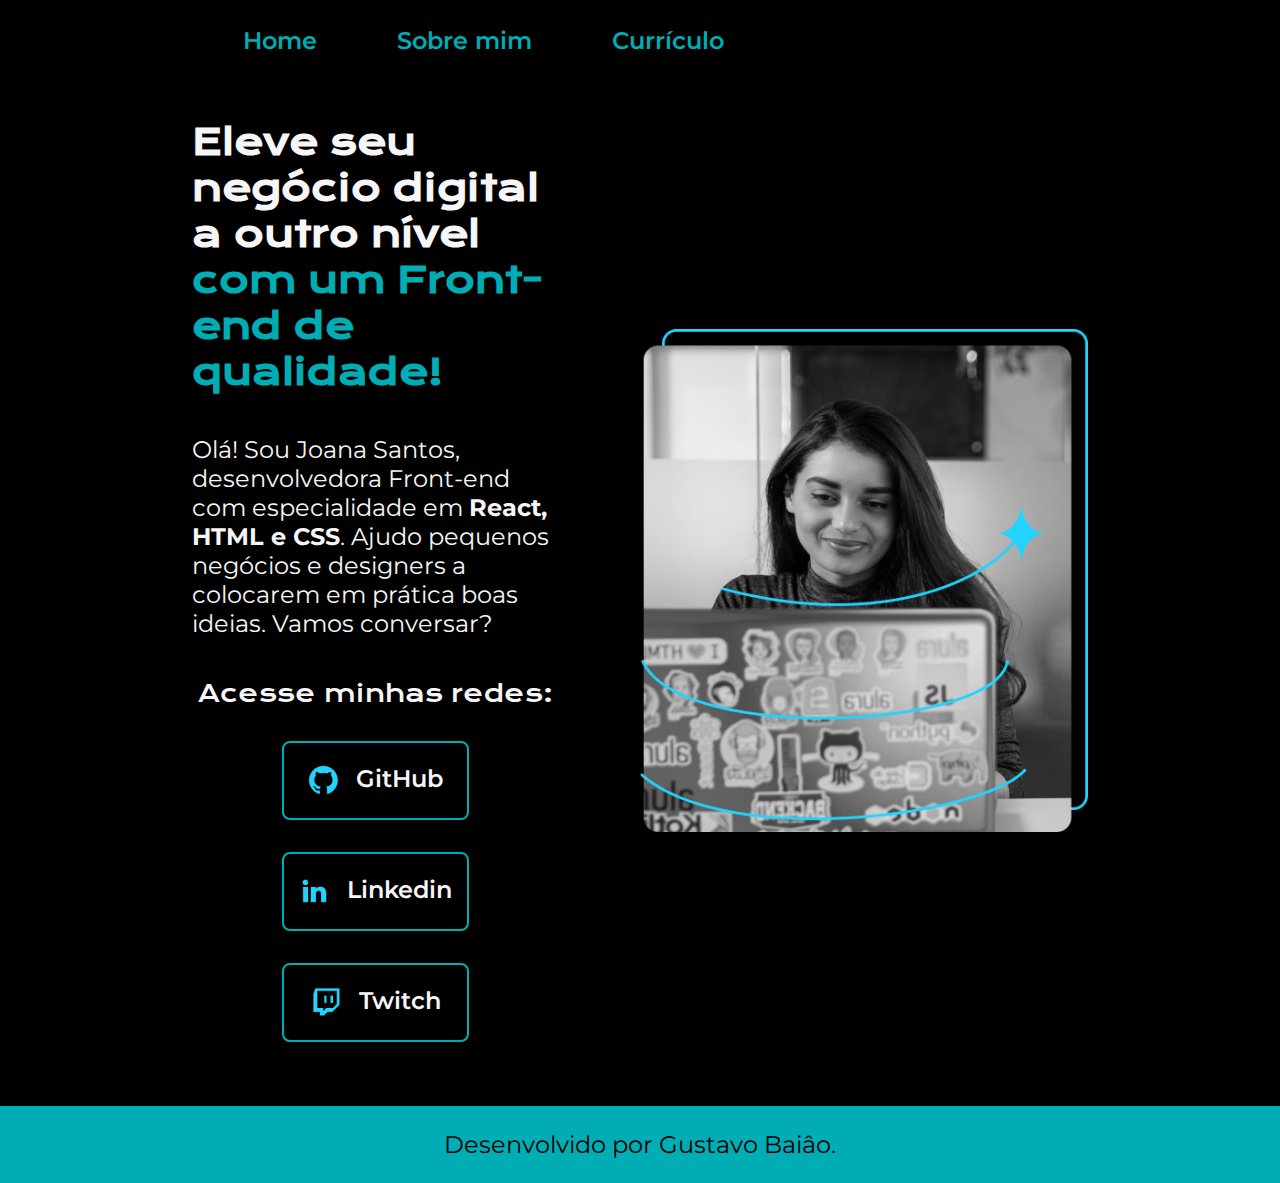
<file: index.html>
<!DOCTYPE html>
<html lang="pt-br">

<head>
  <meta charset="UTF-8" />
  <meta http-equiv="X-UA-Compatible" content="IE=edge" />
  <meta name="viewport" content="width=device-width, initial-scale=1.0" />
  <title>Portfolio</title>
  <link rel="stylesheet" href="styles/style.css">
</head>

<body>
  <header class="cabecalho">
    <nav class="cabecalho__menu">
      <a class="cabecalho__menu__link" href="index.html">Home</a>
      <a class="cabecalho__menu__link" href="about.html">Sobre mim</a>
      <a class="cabecalho__menu__link" href="curriculo.html">Currículo</a>
    </nav>
  </header>
  <main class="apresentacao">
    <section class="apresentacao__conteudo">
      <h1 class="apresentacao__conteudo__titulo">Eleve seu negócio digital a outro nível <strong
          class="titulo-destaque"> com um Front-end de
          qualidade!</strong></h1>
      <p class="apresentacao__conteudo__texto">Olá! Sou Joana Santos, desenvolvedora Front-end com especialidade em
        <strong class="s"> React, HTML e CSS</strong>. Ajudo pequenos negócios e designers a colocarem em
        prática boas ideias. Vamos conversar?
      </p>
      <div class="apresentacao__links">
        <h2 class="apresentacao__links__subtitulo">Acesse minhas redes:</h2>
        <a class="apresentacao__links__navegacao" href="https://github.com/GustavoBaiao" target="_blank">
          <img  src="./assets/github.png" alt="Logo do GitHub">
          GitHub
        </a>
        <a class="apresentacao__links__navegacao"
          href="https://www.linkedin.com/in/gustavo-gon%C3%A7alves-bai%C3%A3o-5a5680174/" target="_blank">
          <img src="./assets/linkedin.png" alt="Logo do Linkedin">
          Linkedin
        </a>
        <a class="apresentacao__links__navegacao" href="https://www.twitch.tv/slof_013" target="_blank">
          <img src="./assets/twitch.png" alt="Logo da Twitch">
          Twitch
        </a>
      </div>
    </section>
    <img class="apresentacao__imagem" src="./assets/Imagem.png" alt="Foto da Joana Santos programando">
  </main>
  <footer class="rodape">
    <p>Desenvolvido por Gustavo Baiâo.</p>
  </footer>
</body>

</html>
</file>
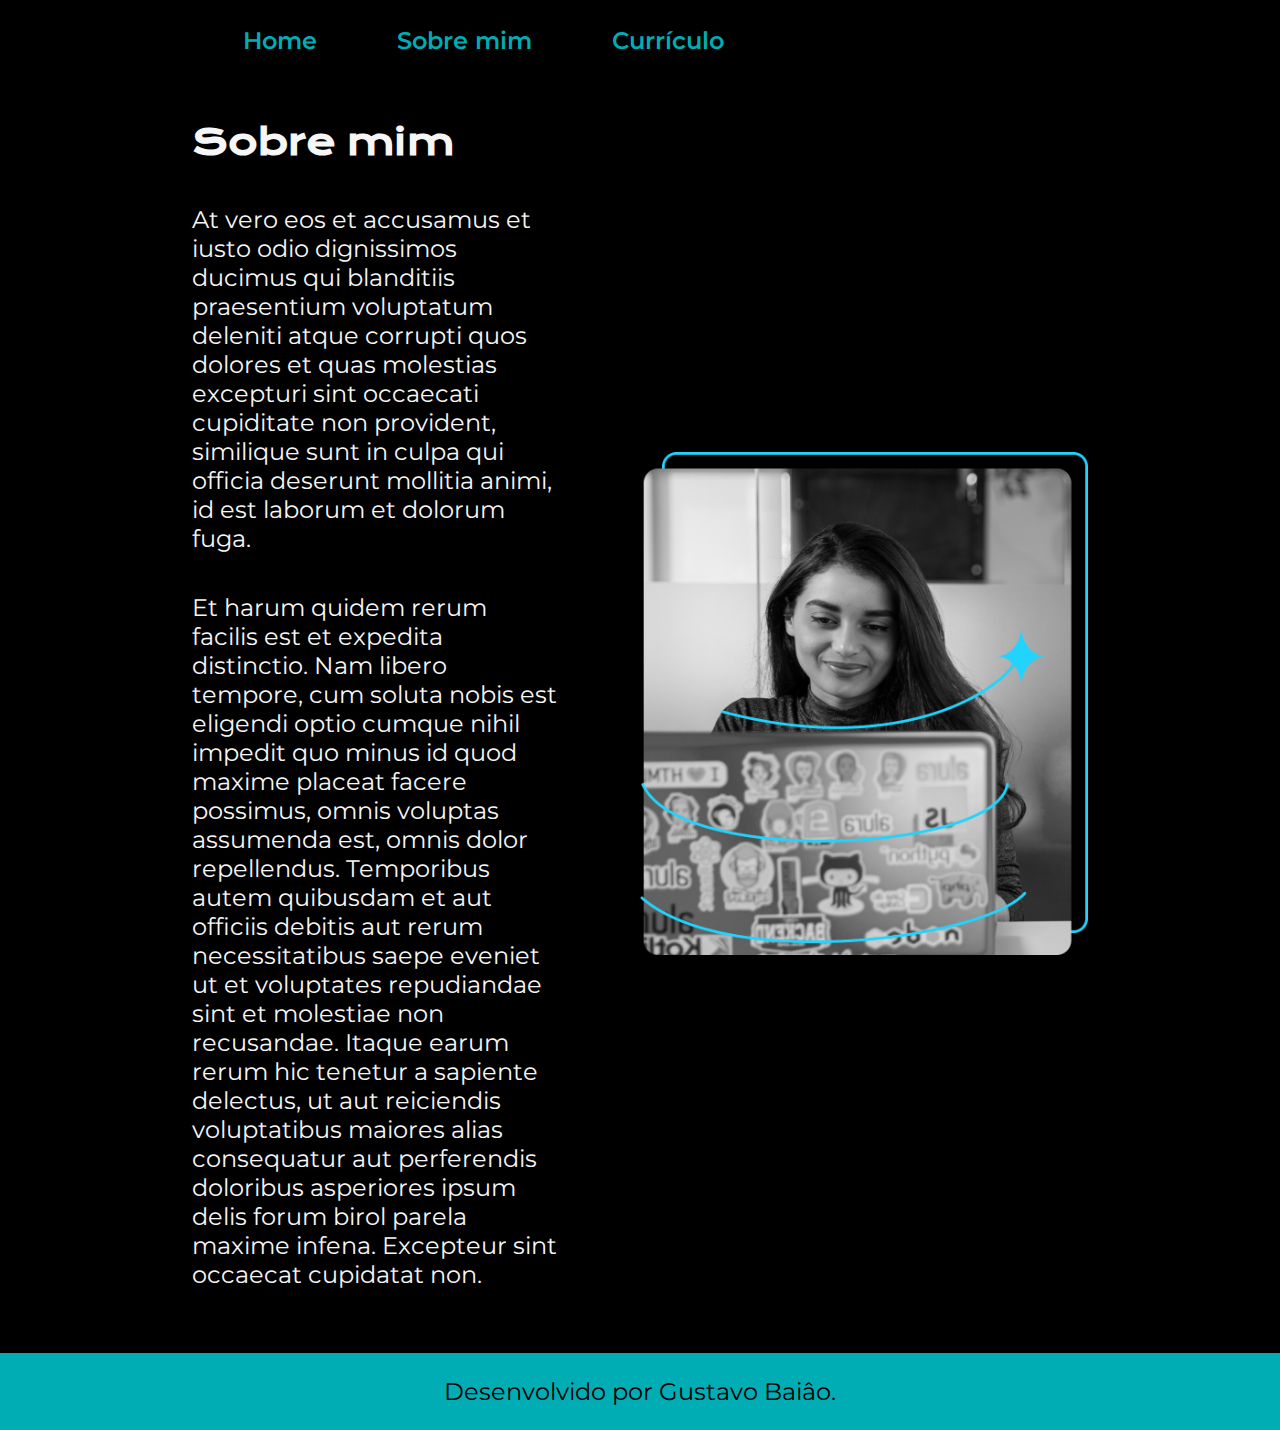
<file: about.html>
<!DOCTYPE html>
<html lang="pt-br">

<head>
    <meta charset="UTF-8">
    <meta http-equiv="X-UA-Compatible" content="IE=edge">
    <meta name="viewport" content="width=device-width, initial-scale=1.0">
    <title>Sobre mim</title>
    <link rel="stylesheet" href="styles/style.css">
</head>

<body>
    <header class="cabecalho">
        <nav class="cabecalho__menu">
            <a class="cabecalho__menu__link" href="index.html">Home</a>
            <a class="cabecalho__menu__link" href="about.html">Sobre mim</a>
            <a class="cabecalho__menu__link" href="curriculo.html">Currículo</a>
        </nav>
    </header>
    <main class="apresentacao">
        <section class="apresentacao__conteudo">
            <h1 class="apresentacao__conteudo__titulo">Sobre mim</h1>
            <p class="apresentacao__conteudo__texto">At vero eos et accusamus et iusto odio dignissimos ducimus qui blanditiis praesentium voluptatum deleniti
                atque corrupti quos dolores et quas molestias excepturi sint occaecati cupiditate non provident,
                similique sunt in culpa qui officia deserunt mollitia animi, id est laborum et dolorum fuga.</p>
            <p class="apresentacao__conteudo__texto">Et harum quidem rerum facilis est et expedita distinctio. Nam libero tempore, cum soluta nobis est
                eligendi optio cumque nihil impedit quo minus id quod maxime placeat facere possimus, omnis voluptas
                assumenda est, omnis dolor repellendus. Temporibus autem quibusdam et aut officiis debitis aut rerum
                necessitatibus saepe eveniet ut et voluptates repudiandae sint et molestiae non recusandae. Itaque earum
                rerum hic tenetur a sapiente delectus, ut aut reiciendis voluptatibus maiores alias consequatur aut
                perferendis doloribus asperiores ipsum delis forum birol parela maxime infena. Excepteur sint occaecat
                cupidatat non.</p>
        </section>
        <img class="apresentacao__imagem" src="assets/Imagem.png" alt="Foto da Joana Santos programando">
    </main>
    <footer class="rodape">
        <p>Desenvolvido por Gustavo Baiâo.</p>
    </footer>
</body>

</html>
</file>
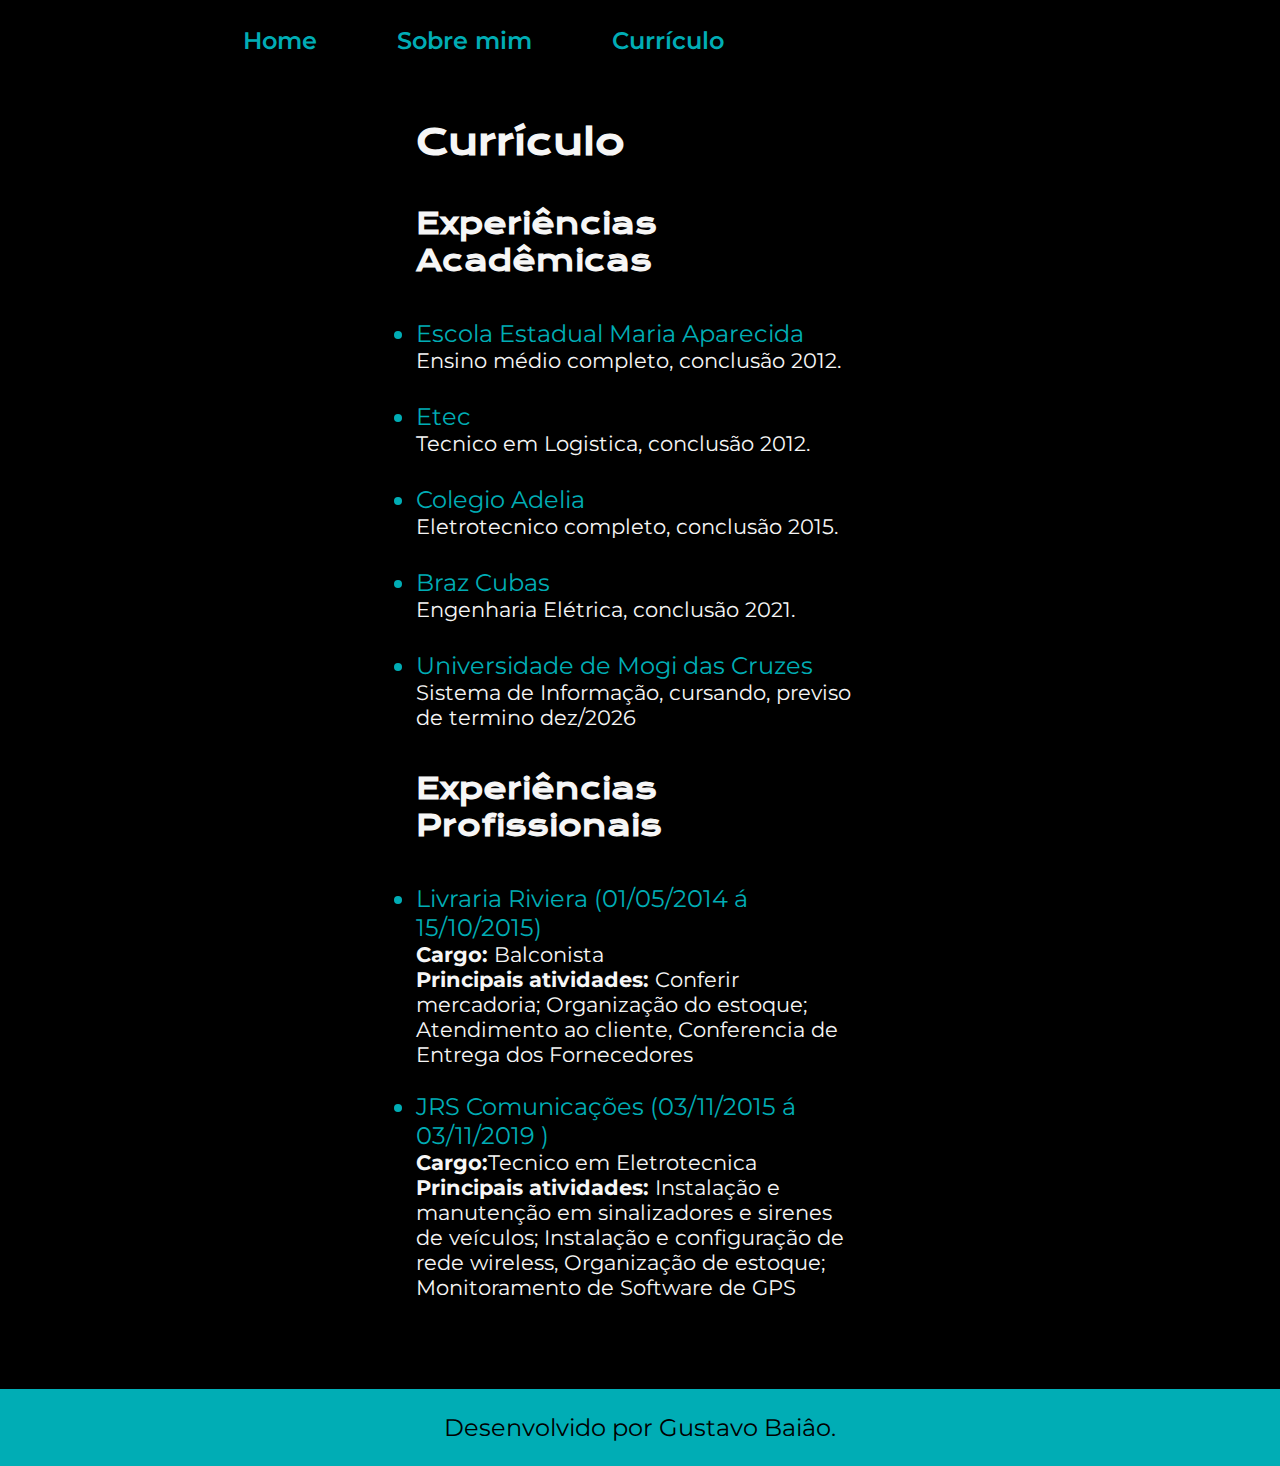
<file: curriculo.html>
<!DOCTYPE html>
<html lang="pt-br">
<head>
    <meta charset="UTF-8">
    <meta http-equiv="X-UA-Compatible" content="IE=edge">
    <meta name="viewport" content="width=device-width, initial-scale=1.0">
    <link rel="stylesheet" href="styles/style.css">
    <title>Document</title>
</head>
<body>
    <header class="cabecalho">
        <nav class="cabecalho__menu">
            <a class="cabecalho__menu__link" href="index.html">Home</a>
            <a class="cabecalho__menu__link" href="about.html">Sobre mim</a>
            <a class="cabecalho__menu__link" href="curriculo.html">Currículo</a>
          </nav>
    </header>
    <main class="apresentacao">
        <section class="apresentacao__conteudo">
            <h1 class="apresentacao__conteudo__titulo">Currículo</h1>
            <h2 class="apresentacao__conteudo__subtitulo">Experiências Acadêmicas </h2>
                <ul class="apresentacao__conteudo__lista">
                    <li>Escola Estadual Maria Aparecida</li>
                        <ul class="apresentacao__conteudo__sublista">    
                            <li>Ensino médio completo, conclusão 2012. </li>                    
                        </ul>                    
                        <br>
                    <li>Etec</li>
                        <ul class="apresentacao__conteudo__sublista">
                            <li>Tecnico em Logistica, conclusão 2012.</li>
                        </ul>
                        <br>                        
                    <li>Colegio Adelia</li>
                        <ul class="apresentacao__conteudo__sublista">
                            <li>Eletrotecnico completo, conclusão 2015.</li>
                        </ul>
                        <br>
                    <li>Braz Cubas</li>
                        <ul class="apresentacao__conteudo__sublista">
                            <li>Engenharia Elétrica, conclusão 2021.</li>
                        </ul>
                        <br>
                    <li>Universidade de Mogi das Cruzes</li>
                        <ul class="apresentacao__conteudo__sublista">
                            <li>Sistema de Informação, cursando, previso de termino dez/2026</li>
                        </ul>
                </ul>
            <h2 class="apresentacao__conteudo__subtitulo">Experiências Profissionais  </h2>
                <ul class="apresentacao__conteudo__lista">
                    <li>Livraria Riviera (01/05/2014 á 15/10/2015)</li>
                        <ul class="apresentacao__conteudo__sublista">
                            <li><strong>Cargo:</strong> Balconista</li>
                            <li><strong>Principais atividades:</strong> Conferir mercadoria; Organização do estoque; Atendimento ao cliente,
                            Conferencia de Entrega dos Fornecedores</li>
                            <br>                        
                        </ul>
                    <li>JRS Comunicações (03/11/2015 á 03/11/2019 )</li>
                        <ul class="apresentacao__conteudo__sublista">
                            <li><strong>Cargo:</strong>Tecnico em Eletrotecnica</li>
                            <li><strong>Principais atividades:</strong> Instalação e manutenção em sinalizadores e sirenes de veículos;
                                Instalação e configuração de rede wireless, Organização de estoque; Monitoramento de
                                Software de GPS</li>
                            <br>
                        </ul>                        
                </ul>
        </section>
    </main>
    <footer class="rodape">
        <p>Desenvolvido por Gustavo Baiâo.</p>
    </footer>

</body>
</html>
</file>
<file: styles/style.css>
@import url('https://fonts.googleapis.com/css2?family=Krona+One&display=swap');
@import url('https://fonts.googleapis.com/css2?family=Krona+One&family=Montserrat&display=swap');
@import url('https://fonts.googleapis.com/css2?family=Krona+One&family=Montserrat:wght@400;600&display=swap');

:root {
    --cor-primaria : #000000;
    --cor-secundaria: #f6f6f6;
    --cor-terciaria: #00ADB5;
    --cor-hover:#272727;


    --font-primaria: 'Krona One', sans-serif;
    --font-segundaria: 'Montserrat', sans-serif;

}

* {
    margin: 0;
    padding: 0;
}

body {
    /* height: 100vh; */
    box-sizing: border-box;
    background-color: var(--cor-primaria);
    color: var(--cor-secundaria);
}

.cabecalho{
    padding: 2% 0 0 19%;
}

.cabecalho__menu{
    display: flex;
    gap: 80px;
}
 
.cabecalho__menu__link{
    font-family: var(--font-segundaria);
    font-weight: 600;
    font-size: 24px;
    color: var(--cor-terciaria);
    text-decoration: none;
}

.apresentacao {
    padding: 5% 15%;
    display: flex;
    align-items: center;
    justify-content:space-evenly;
    gap: 82px;
}

.titulo-destaque {
    color: var(--cor-terciaria);
}

.apresentacao__conteudo {
    width: 50%;
    display: flex;
    flex-direction: column;
    gap: 40px;
}

.apresentacao__conteudo__titulo {
    font-size: 2.25rem;
    font-family: var(--font-primaria);
}

.apresentacao__conteudo__subtitulo{
    font-size: 1.8rem;
    font-family: var(--font-primaria);
}

.apresentacao__conteudo__lista{
    list-style-type:initial;      
    color: var(--cor-terciaria);
    font-family:var(--font-segundaria) ;
    font-size: 1.5rem;
       
}

.apresentacao__conteudo__sublista{
    list-style: none;    
    color: var(--cor-secundaria);
    font-size: 1.3rem;
}

.apresentacao__conteudo__texto {
    font-size: 1.5rem;
    font-family: var(--font-segundaria);
}

.apresentacao__conteudo__texto:hover {
    color: var(--cor-terciaria);   
    transition: 3s; 
}

.destaque_texto:hover{
    color: var(--cor-secundaria);
    transition: 3s;
}

.apresentacao__links{
    display: flex;
    flex-direction: column;
    align-items: center;
    justify-content: space-evenly;
    gap: 32px;
}

.apresentacao__links__subtitulo{
    font-family: var(--font-primaria);
    font-weight: 400;
    font-size: 1.5rem;
}

.apresentacao__links__navegacao{
    /* background-color: #00ADB5; */
    display: flex;
    justify-content: center;
    gap: 16px;
    width: 50%;
    text-align: center;
    border: 2px solid var(--cor-terciaria);
    border-radius: 8px;
    font-size: 1.5rem;
    padding: 21.5px 0;
    color: var(--cor-secundaria);
    font-family: var(--font-segundaria);
    font-weight: 600;
    text-decoration: none;
}

.apresentacao__links__link:hover{
    background-color: var(--cor-hover);
    color: var(--cor-terciaria);
}

.apresentacao__imagem {
    width: 50%;
}

.rodape{
    background-color: var(--cor-terciaria);
    color: var(--cor-primaria);
    padding: 24px;
    text-align: center;
    font-family: var(--font-segundaria);
    font-size: 1.5rem;
    font-weight: 400;
}

@media (max-width:1200px){
    
    .cabecalho{
        padding: 10%;
    }

    .cabecalho__menu{
        justify-content: center;
    }
   
    .apresentacao{
        flex-direction: column-reverse;
        padding: 5%;
    }

    .apresentacao__conteudo{
        width: auto;
    }
}
</file>
